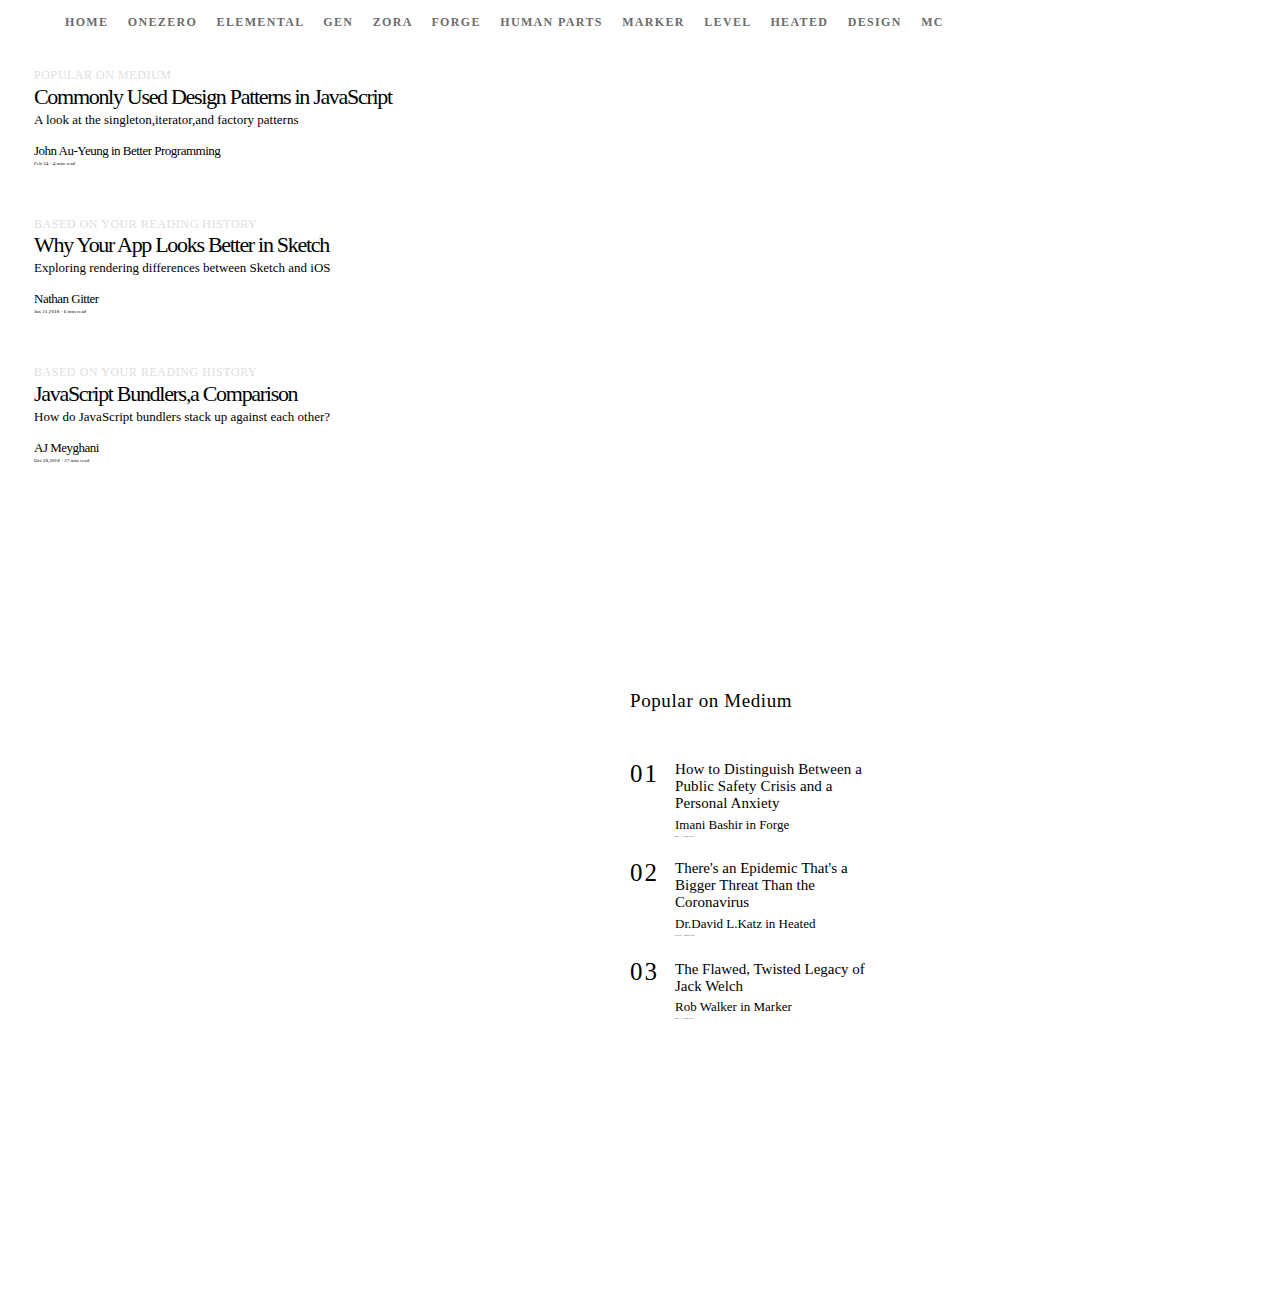
<file: sy2/index.html>
<!DOCTYPE html>
<html>
<head>
	<meta charset="utf-8">
	<meta name="viewport" content="width=device-width, initial-scale=1">
	<link rel="stylesheet" href="css/index.css">
</head>
<body>
	<div class="m-bk"></div>

	<div class="m-menu">
		<span class="m-menu-item">HOME</span>
		<span class="m-menu-item">ONEZERO</span>
		<span class="m-menu-item">ELEMENTAL</span>
		<span class="m-menu-item">GEN</span>
		<span class="m-menu-item">ZORA</span>
		<span class="m-menu-item">FORGE</span>
		<span class="m-menu-item">HUMAN PARTS</span>
		<span class="m-menu-item">MARKER</span>
		<span class="m-menu-item">LEVEL</span>
		<span class="m-menu-item">HEATED</span>
		<span class="m-menu-item">DESIGN</span>
		<span class="m-menu-item">MC</span>
	</div>

	<div class="c-content">
		<li class="c-content-source">POPULAR ON MEDIUM</li>
		<li class="c-content-title">Commonly Used Design Patterns in JavaScript</li>
		<li class="c-content-remark">A look at the singleton,iterator,and factory patterns</li>
		<li class="c-content-author">John Au-Yeung in Better Programming</li>
		<li class="c-content-time">Feb 24 · 4 min read</li>
		<li class="c-content-source">BASED ON YOUR READING HISTORY</li>
		<li class="c-content-title">Why Your App Looks Better in Sketch</li>
		<li class="c-content-remark">Exploring rendering differences between Sketch and iOS</li>
		<li class="c-content-author">Nathan Gitter</li>
		<li class="c-content-time">Jan 31,2018 · 6 min read</li>
		<li class="c-content-source">BASED ON YOUR READING HISTORY</li>
		<li class="c-content-title">JavaScript Bundlers,a Comparison</li>
		<li class="c-content-remark">How do JavaScript bundlers stack up against each other?</li>
		<li class="c-content-author">AJ Meyghani</li>
		<li class="c-content-time">Oct 28,2018 · 27 min read</li>
	</div>

<span class="c-other">
	<li class="c-other-menu">Popular on Medium</li>
	<li class="c-other-num">01</li>

	<li class="c-other-title">How to Distinguish Between a <br />Public Safety Crisis and a<br /> Personal Anxiety</li>
	<li class="c-other-author">Imani Bashir in Forge</li>
	<li class="c-other-time">Mar 3 · 4 min read</li>
	<li class="c-other-num-2">02</li>
	<li class="c-other-title-2">There's an Epidemic That's a<br /> Bigger Threat Than the<br /> Coronavirus</li>
	<li class="c-other-author">Dr.David L.Katz in Heated</li>
	<li class="c-other-time">Feb 29 · 8 min read</li>
	<li class="c-other-num-3">03</li>
	<li class="c-other-title-3">The Flawed, Twisted Legacy of <br />Jack Welch</li>
	<li class="c-other-author">Rob Walker in Marker</li>
	<li class="c-other-time">Mar 3 · 4 min read</li>
</div>

</body>
</html>
</file>
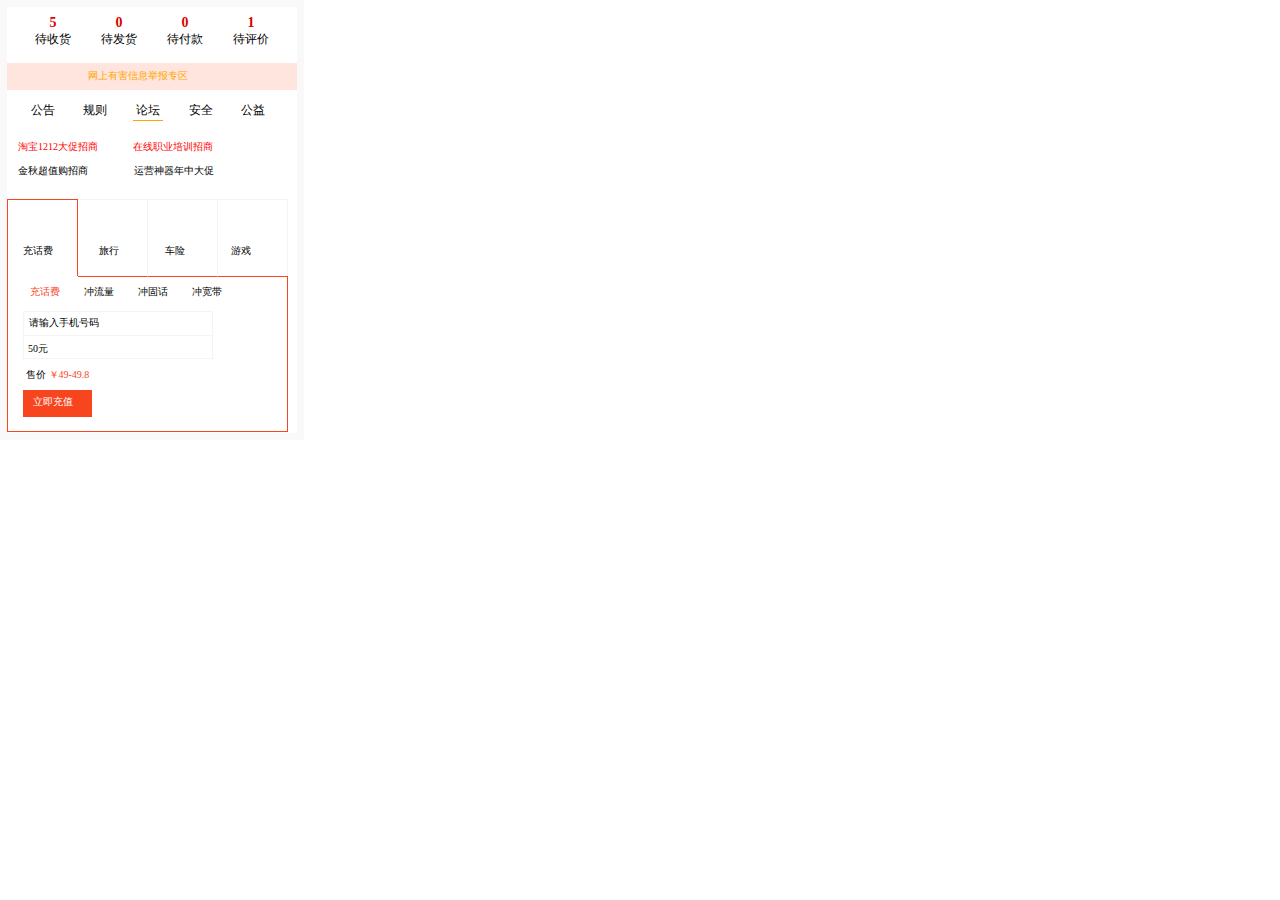
<file: sy4/index.html>
<html>
	<head>
		<link rel="stylesheet" href="css/index.css">
	</head>
	<body>
		<div class="m-bg"></div>

		<div class="m-taobao">
			<div class="m-hd">
				<li><label>5</label><span>待收货</span></li>
				<li><label>0</label><span>待发货</span></li>
				<li><label>0</label><span>待付款</span></li>
				<li><label>1</label><span>待评价</span></li>
			</div>
			<div class="m-part1">
				<span>网上有害信息举报专区</span>
			</div>
			<div class="m-part2">
				<span>公告</span>
				<span>规则</span>
				<span id="a">论坛</span>
				<span>安全</span>
				<span>公益</span>
			</div>
			<div class="m-part3">
				<li class="a1"><span>淘宝1212大促招商</span></li>
				<li class="a2"><span>在线职业培训招商</span></li>
				<li class="a3"><span>金秋超值购招商</span></li>
				<li class="a4"><span>运营神器年中大促</span></li>
			</div>

			<div class="m-part4">
				<li>充话费</li>
				<li>旅行</li>
				<li>车险</li>
				<li>游戏</li>
			</div>
			<div class="box1"></div>
			<div class="box2"></div>
			<div class="box3"></div>
			<div class="box4"></div>
			<div class="box5"></div>
			<div class="box6"></div>
			<div class="box7"></div>
			<div class="box8"></div>

			<div class="m-part5">
			<li class="x">充话费</li>
			<li>冲流量</li>
			<li>冲固话</li>
			<li>冲宽带</li>
			</div>
			<div class="x1">请输入手机号码</div>
			<div class="x2">50元</div>
			<div class="x3">售价 <font color="#F7461F">￥49-49.8</font></div>
			<div class="x4">立即充值</div>
		</div>
	</body>
</html>
</file>
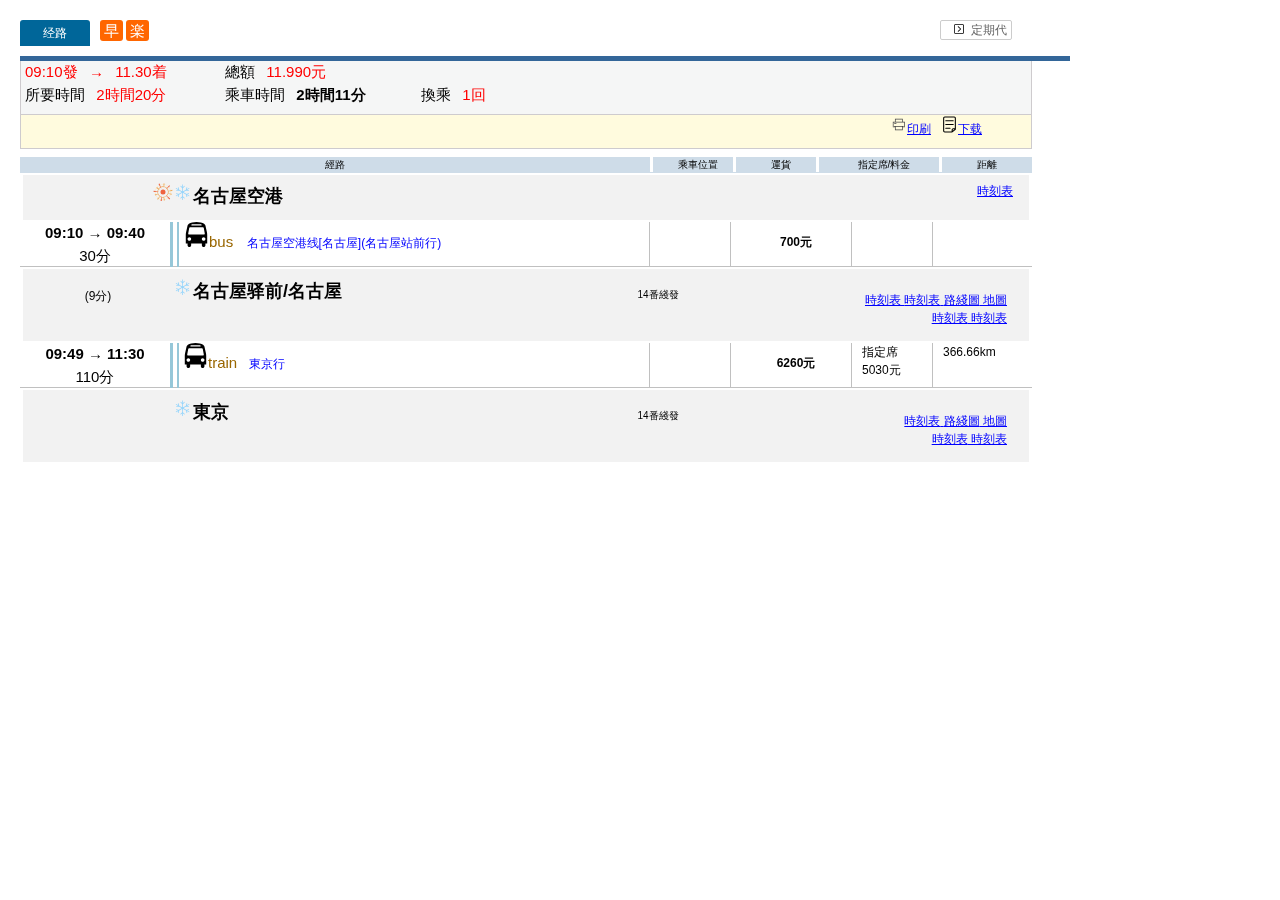
<file: sy7/index.html>
<!DOCTYPE html>
<html lang="en">
<head>
	<meta charset="UTF-8">
	<meta name="viewport" content="width=device-width, initial-scale=1.0">
	<link rel="stylesheet" href="css/one-debug.css">
	<link rel="stylesheet" href="css/style.css">
</head>
<body>
	<header>
		<div class="m-tl ui-grid-row">
			<div class="m-tab ui-grid-2">
				<span>经路</span>
			</div>
			<div class="m-tip ui-grid-21">
				<span>早</span>
				<span>楽</span>
			</div>
			<div class="m-fun ui-grid-2">
				<svg t="1649214172591" class="icon" viewBox="0 0 1024 1024" version="1.1" xmlns="http://www.w3.org/2000/svg" p-id="3661" width="10" height="10"><path d="M920.529455 101.329455v823.854545h-819.2v-823.854545h819.2z m0-79.127273h-819.2c-41.890909 0-79.127273 37.236364-79.127273 79.127273v823.854545c0 41.890909 37.236364 79.127273 79.127273 79.127273h823.854545c41.890909 0 79.127273-37.236364 79.127273-79.127273v-823.854545c-4.654545-41.890909-37.236364-79.127273-83.781818-79.127273z m-200.145455 488.727273c0-9.309091-4.654545-23.272727-13.963636-27.927273l-251.345455-242.036364c-13.963636-13.963636-41.890909-13.963636-55.854545 0-18.618182 18.618182-13.963636 41.890909 0 60.509091l228.072727 209.454546-228.072727 214.10909c-13.963636 13.963636-18.618182 41.890909 0 55.854546 13.963636 13.963636 41.890909 18.618182 55.854545 0l256-242.036364c4.654545-4.654545 9.309091-13.963636 9.309091-27.927272z" fill="" p-id="3662"></path></svg>
				<span>定期代</span>
			</div>
		</div>	
		<div class="bd ui-grid-row">
			<div class="m-tip-lt ui-grid-5">
                <span>09:10發</span>
                <span>&#8594</span>
                <span>11.30着<br></span>
                <span>所要時間</span>
                <span>2時間20分</span>
            </div>

            <div class="m-tip-mid ui-grid-5">
                <span>總額</span>
                <span>11.990元<br></span>
                <span>乘車時間</span>
                <span>2時間11分</span>
            </div>

            <div class="m-tip-rt ui-grid-15">
                <span><br>換乘</span>
                <span>1回</span>
            </div>
        </div>
		<div class="m-ft ui-grid-row">
            <div class="m-lt ui-grid-23">
                <span><svg t="1649768472245" class="icon" viewBox="0 0 1024 1024" version="1.1" xmlns="http://www.w3.org/2000/svg" p-id="5258" width="17" height="17"><path d="M341.333333 640v170.666667h384v-170.666667H341.333333z m-42.666666 42.666667H170.666667V341.333333h128V170.666667h469.333333v170.666666h128v341.333334h-128v170.666666H298.666667v-170.666666z m42.666666-298.666667H213.333333v256h42.666667v-42.666667h554.666667v42.666667h42.666666V384H341.333333z m0-42.666667h384V213.333333H341.333333v128z m-85.333333 85.333334h128v42.666666H256v-42.666666z" fill="#444444" p-id="5259"></path></svg>印刷</span>
            </div>
            <div class="m-rt ui-grid-2">
                <span><svg t="1649768632365" class="icon" viewBox="0 0 1024 1024" version="1.1" xmlns="http://www.w3.org/2000/svg" p-id="6821" width="17" height="17"><path d="M288 320h448a32 32 0 0 0 0-64H288a32 32 0 0 0 0 64zM288 544h448a32 32 0 0 0 0-64H288a32 32 0 0 0 0 64zM544 704H288a32 32 0 0 0 0 64h256a32 32 0 0 0 0-64z" p-id="6822"></path><path d="M896 132.928C896 77.28 851.552 32 796.928 32H227.04C172.448 32 128 77.28 128 132.928v758.144C128 946.72 172.448 992 227.04 992h435.008c1.568 0 2.912-0.672 4.416-0.896 8.96 1.6 18.464-0.256 25.984-6.528l192-160a31.424 31.424 0 0 0 10.816-27.2c0.16-1.184 0.736-2.208 0.736-3.424V132.928zM192 891.072V132.928C192 112.576 207.712 96 227.04 96h569.888C816.288 96 832 112.576 832 132.928V736h-96a96 96 0 0 0-96 96v96H227.04C207.712 928 192 911.424 192 891.072zM814.016 800L704 891.68V832a32 32 0 0 1 32-32h78.016z" p-id="6823"></path></svg>下载</span>
            </div>
        </div>
    </header>
    <section>
        <div class="m-f1 ui-grid-row">
            <div class="m-x1 ui-grid-16">
                <span >經路</span>
            </div>
            <div class="m-x1 ui-grid-2">
                <span >乘車位置</span>
            </div>
            <div class="m-x1 ui-grid-2">
                <span >運貨</span>
            </div>
            <div class="m-x1 ui-grid-3">
                <span >指定席/料金</span>
            </div>
            <div class="m-x2 ui-grid-2">
                <span >距離</span>
            </div>
        </div>
        <div class="m-f2 ui-grid-row">
            <div class="m-lt ui-grid-10">
                <span><svg t="1649768694802" class="icon" viewBox="0 0 1024 1024" version="1.1" xmlns="http://www.w3.org/2000/svg" p-id="8724" width="20" height="20"><path d="M512 928c229.76 0 416-186.24 416-416S741.76 96 512 96 96 282.24 96 512s186.24 416 416 416z m0-32C299.936 896 128 724.064 128 512S299.936 128 512 128s384 171.936 384 384-171.936 384-384 384z" fill="#F9EAC7" p-id="8725"></path><path d="M541.248 798.528a286.656 286.656 0 0 1-188.64-46.624l-96.096 154.464-49.024-41.152 134.656-120.64a289.28 289.28 0 0 1-87.52-103.168l-151.36 49.568-11.104-63.04 153.984-5.024A287.136 287.136 0 0 1 224 512c0-53.44 14.56-103.488 39.936-146.4L166.464 302.72l42.016-48.32 73.248 84.64a287.552 287.552 0 0 1 266.016-112.8l-15.808-147.264 63.968 2.24-26.56 148.512a288.32 288.32 0 0 1 226.336 232.32l187.2-68.608 13.312 62.592-199.296 13.472a290.336 290.336 0 0 1-7.68 120.768l174.624 5.696-11.104 63.04-167.744-54.944a288.416 288.416 0 0 1-222.112 191.488l53.504 138.4-62.368 14.4-12.8-149.76z m-171.744-73.824a254.816 254.816 0 0 0 169.024 41.92l-3.744-43.744 16.32 42.144a256.32 256.32 0 0 0 203.456-170.944l-16.864-5.504 18.464 0.576a256.096 256.096 0 0 0-192.448-327.936l-7.616 42.72-4.832-44.928a255.68 255.68 0 0 0-248.032 104.832l53.312 61.6L290.88 383.04A254.816 254.816 0 0 0 256 512c0 39.296 8.864 76.512 24.64 109.76l37.664-1.216-32.864 10.784a257.216 257.216 0 0 0 81.12 91.392l9.472-8.48-6.528 10.464z" fill="#EEAA5A" p-id="8726"></path><path d="M512 640a128 128 0 1 1 0-256 128 128 0 0 1 0 256zM32 448l288 32-288 32v-64z m355.584 524.672l56.96-284.128 6.784 289.696-63.744-5.568z m445.76-81.6l-184.96-223.04 229.44 176.96-44.48 46.08zM338.656 79.392l87.936 276.128-146.4-250.08 58.464-26.048zM876.48 208.8l-226.304 180.992 181.056-226.24 45.248 45.248z" fill="#EF633F" p-id="8727"></path></svg><svg t="1649768718587" class="icon" viewBox="0 0 1024 1024" version="1.1" xmlns="http://www.w3.org/2000/svg" p-id="10117" width="20" height="20"><path d="M506.67 520h-33.26c-0.99 0-1.79-0.8-1.79-1.79V125.79c0-0.99 0.8-1.79 1.79-1.79h33.26c0.99 0 1.79 0.8 1.79 1.79v392.42c0 0.99-0.8 1.79-1.79 1.79z" fill="#8DD2FC" p-id="10118"></path><path d="M503.24 293.27l-23.52 23.52c-0.7 0.7-1.83 0.7-2.53 0L375.53 215.12c-0.7-0.7-0.7-1.83 0-2.53l23.52-23.52c0.7-0.7 1.83-0.7 2.53 0l101.66 101.66c0.7 0.71 0.7 1.84 0 2.54z" fill="#8DD2FC" p-id="10119"></path><path d="M476.84 293.27l23.52 23.52c0.7 0.7 1.83 0.7 2.53 0l101.66-101.66c0.7-0.7 0.7-1.83 0-2.53l-23.52-23.52c-0.7-0.7-1.83-0.7-2.53 0L476.84 290.74c-0.7 0.7-0.7 1.83 0 2.53zM498.35 505.6l-16.63 28.8c-0.49 0.86-1.59 1.15-2.45 0.66L139.43 338.85a1.796 1.796 0 0 1-0.66-2.45l16.63-28.8c0.49-0.86 1.59-1.15 2.45-0.66L497.7 503.15c0.85 0.5 1.15 1.59 0.65 2.45z" fill="#8DD2FC" p-id="10120"></path><path d="M300.28 395.2l8.61 32.12c0.26 0.96-0.31 1.94-1.27 2.19l-138.87 37.21c-0.96 0.26-1.94-0.31-2.19-1.27l-8.61-32.12c-0.26-0.96 0.31-1.94 1.27-2.19l138.87-37.21c0.96-0.25 1.94 0.32 2.19 1.27z" fill="#8DD2FC" p-id="10121"></path><path d="M287.08 418.07l32.12-8.61c0.96-0.26 1.52-1.24 1.27-2.19L283.26 268.4a1.795 1.795 0 0 0-2.19-1.27l-32.12 8.61c-0.96 0.26-1.52 1.24-1.27 2.19l37.21 138.87a1.79 1.79 0 0 0 2.19 1.27z" fill="#8DD2FC" p-id="10122"></path><path d="M481.72 505.6l16.63 28.8c0.49 0.86 0.2 1.95-0.66 2.45L157.85 733.06c-0.86 0.49-1.95 0.2-2.45-0.66l-16.63-28.8c-0.49-0.86-0.2-1.95 0.66-2.45l339.84-196.21c0.87-0.49 1.96-0.2 2.45 0.66z" fill="#8DD2FC" p-id="10123"></path><path d="M287.08 621.93l32.12 8.61c0.96 0.26 1.52 1.24 1.27 2.19L283.26 771.6c-0.26 0.96-1.24 1.52-2.19 1.27l-32.12-8.61a1.795 1.795 0 0 1-1.27-2.19l37.21-138.87a1.79 1.79 0 0 1 2.19-1.27z" fill="#8DD2FC" p-id="10124"></path><path d="M300.28 644.8l8.61-32.12c0.26-0.96-0.31-1.94-1.27-2.19l-138.87-37.21c-0.96-0.26-1.94 0.31-2.19 1.27l-8.61 32.12c-0.26 0.96 0.31 1.94 1.27 2.19l138.87 37.21c0.96 0.25 1.94-0.32 2.19-1.27z" fill="#8DD2FC" p-id="10125"></path><path d="M473.41 520h33.26c0.99 0 1.79 0.8 1.79 1.79v392.42c0 0.99-0.8 1.79-1.79 1.79h-33.26c-0.99 0-1.79-0.8-1.79-1.79V521.79c0-0.99 0.8-1.79 1.79-1.79z" fill="#8DD2FC" p-id="10126"></path><path d="M476.84 746.73l23.52-23.52c0.7-0.7 1.83-0.7 2.53 0l101.66 101.66c0.7 0.7 0.7 1.83 0 2.53l-23.52 23.52c-0.7 0.7-1.83 0.7-2.53 0L476.84 749.26c-0.7-0.7-0.7-1.83 0-2.53z" fill="#8DD2FC" p-id="10127"></path><path d="M503.24 746.73l-23.52-23.52c-0.7-0.7-1.83-0.7-2.53 0L375.53 824.88c-0.7 0.7-0.7 1.83 0 2.53l23.52 23.52c0.7 0.7 1.83 0.7 2.53 0l101.66-101.66c0.7-0.71 0.7-1.84 0-2.54z" fill="#8DD2FC" p-id="10128"></path><path d="M481.72 534.4l16.63-28.8c0.49-0.86 1.59-1.15 2.45-0.66l339.84 196.21c0.86 0.49 1.15 1.59 0.66 2.45l-16.63 28.8c-0.49 0.86-1.59 1.15-2.45 0.66L482.38 536.85c-0.86-0.5-1.15-1.59-0.66-2.45z" fill="#8DD2FC" p-id="10129"></path><path d="M679.79 644.8l-8.61-32.12c-0.26-0.96 0.31-1.94 1.27-2.19l138.87-37.21c0.96-0.26 1.94 0.31 2.19 1.27l8.61 32.12c0.26 0.96-0.31 1.94-1.27 2.19l-138.87 37.21c-0.95 0.25-1.93-0.32-2.19-1.27z" fill="#8DD2FC" p-id="10130"></path><path d="M693 621.93l-32.12 8.61c-0.96 0.26-1.52 1.24-1.27 2.19l37.21 138.87c0.26 0.96 1.24 1.52 2.19 1.27l32.12-8.61c0.96-0.26 1.52-1.24 1.27-2.19L695.19 623.2a1.795 1.795 0 0 0-2.19-1.27z" fill="#8DD2FC" p-id="10131"></path><path d="M498.35 534.4l-16.63-28.8c-0.49-0.86-0.2-1.95 0.66-2.45l339.84-196.21c0.86-0.49 1.95-0.2 2.45 0.66l16.63 28.8c0.49 0.86 0.2 1.95-0.66 2.45L500.8 535.06c-0.86 0.49-1.95 0.2-2.45-0.66z" fill="#8DD2FC" p-id="10132"></path><path d="M693 418.07l-32.12-8.61a1.795 1.795 0 0 1-1.27-2.19l37.21-138.87c0.26-0.96 1.24-1.52 2.19-1.27l32.12 8.61c0.96 0.26 1.52 1.24 1.27 2.19L695.19 416.8c-0.26 0.96-1.24 1.52-2.19 1.27z" fill="#8DD2FC" p-id="10133"></path><path d="M679.79 395.2l-8.61 32.12c-0.26 0.96 0.31 1.94 1.27 2.19l138.87 37.21c0.96 0.26 1.94-0.31 2.19-1.27l8.61-32.12c0.26-0.96-0.31-1.94-1.27-2.19l-138.87-37.21c-0.95-0.25-1.93 0.32-2.19 1.27z" fill="#8DD2FC" p-id="10134"></path></svg>名古屋空港</span>
            </div>
            <div class="m-rt ui-grid-15">
                <span >時刻表</span>
            </div>
        </div>
        <div class="m-f3 ui-grid-row">
             <div class="m-x1 ui-grid-4">
                <span >09:10 &#8594 09:40</span>
                <span><br>30分</span>
            </div>
            <div class="m-x2 ui-grid-12">
                <span><svg t="1649246849042" class="icon" viewBox="0 0 1024 1024" version="1.1" xmlns="http://www.w3.org/2000/svg" p-id="7962" width="25" height="25"><path d="M292.571429 694.857143q0-30.285714-21.428572-51.714286T219.428571 621.714286t-51.714285 21.428571T146.285714 694.857143t21.428572 51.714286T219.428571 768t51.714286-21.428571T292.571429 694.857143z m585.142857 0q0-30.285714-21.428572-51.714286T804.571429 621.714286t-51.714286 21.428571-21.428572 51.714286 21.428572 51.714286 51.714286 21.428571 51.714285-21.428571 21.428572-51.714286z m-26.285715-226.285714l-41.142857-219.428572q-2.857143-13.142857-12.857143-21.428571T774.285714 219.428571H249.714286q-13.142857 0-23.142857 8.285715T213.714286 249.142857l-41.142857 219.428572q-2.857143 17.142857 8 30.285714t28 13.142857h606.857142q17.142857 0 28-13.142857t8-30.285714z m-129.142857-349.714286q0-11.428571-8-19.428572t-19.428571-8H329.142857q-11.428571 0-19.428571 8t-8 19.428572 8 19.428571 19.428571 8h365.714286q11.428571 0 19.428571-8t8-19.428571z m228.571429 414.285714v344.571429h-73.142857v73.142857q0 30.285714-21.428572 51.714286T804.571429 1024t-51.714286-21.428571-21.428572-51.714286v-73.142857H292.571429v73.142857q0 30.285714-21.428572 51.714286T219.428571 1024t-51.714285-21.428571T146.285714 950.857143v-73.142857H73.142857V533.142857q0-64 14.285714-127.428571l58.857143-259.428572q5.142857-44.571429 55.714286-78.285714t131.428571-50.857143T512 0t178.571429 17.142857 131.428571 50.857143 55.714286 78.285714l60 259.428572q13.142857 58.285714 13.142857 127.428571z" file="#996600" p-id="7963" > </path></svg>bus</span>
                <span>名古屋空港线[名古屋](名古屋站前行)</span>
            </div>
            <div class="m-x3 ui-grid-2">
                <span></span>
            </div>
            <div class="m-x4 ui-grid-3">
                <span >700元</span>
            </div>
            <div class="m-x5 ui-grid-2">
                <span></span>
            </div>
            <div class="m-x6 ui-grid-2">
                <span></span>
            </div>
        </div>
        <div class="m-f4 ui-grid-row">
            <div class="m-lt ui-grid-4">
                <span>(9分)</span>
            </div>
            <div class="m-mid1 ui-grid-10">
                <span><svg t="1649768718587" class="icon" viewBox="0 0 1024 1024" version="1.1" xmlns="http://www.w3.org/2000/svg" p-id="10117" width="20" height="20"><path d="M506.67 520h-33.26c-0.99 0-1.79-0.8-1.79-1.79V125.79c0-0.99 0.8-1.79 1.79-1.79h33.26c0.99 0 1.79 0.8 1.79 1.79v392.42c0 0.99-0.8 1.79-1.79 1.79z" fill="#8DD2FC" p-id="10118"></path><path d="M503.24 293.27l-23.52 23.52c-0.7 0.7-1.83 0.7-2.53 0L375.53 215.12c-0.7-0.7-0.7-1.83 0-2.53l23.52-23.52c0.7-0.7 1.83-0.7 2.53 0l101.66 101.66c0.7 0.71 0.7 1.84 0 2.54z" fill="#8DD2FC" p-id="10119"></path><path d="M476.84 293.27l23.52 23.52c0.7 0.7 1.83 0.7 2.53 0l101.66-101.66c0.7-0.7 0.7-1.83 0-2.53l-23.52-23.52c-0.7-0.7-1.83-0.7-2.53 0L476.84 290.74c-0.7 0.7-0.7 1.83 0 2.53zM498.35 505.6l-16.63 28.8c-0.49 0.86-1.59 1.15-2.45 0.66L139.43 338.85a1.796 1.796 0 0 1-0.66-2.45l16.63-28.8c0.49-0.86 1.59-1.15 2.45-0.66L497.7 503.15c0.85 0.5 1.15 1.59 0.65 2.45z" fill="#8DD2FC" p-id="10120"></path><path d="M300.28 395.2l8.61 32.12c0.26 0.96-0.31 1.94-1.27 2.19l-138.87 37.21c-0.96 0.26-1.94-0.31-2.19-1.27l-8.61-32.12c-0.26-0.96 0.31-1.94 1.27-2.19l138.87-37.21c0.96-0.25 1.94 0.32 2.19 1.27z" fill="#8DD2FC" p-id="10121"></path><path d="M287.08 418.07l32.12-8.61c0.96-0.26 1.52-1.24 1.27-2.19L283.26 268.4a1.795 1.795 0 0 0-2.19-1.27l-32.12 8.61c-0.96 0.26-1.52 1.24-1.27 2.19l37.21 138.87a1.79 1.79 0 0 0 2.19 1.27z" fill="#8DD2FC" p-id="10122"></path><path d="M481.72 505.6l16.63 28.8c0.49 0.86 0.2 1.95-0.66 2.45L157.85 733.06c-0.86 0.49-1.95 0.2-2.45-0.66l-16.63-28.8c-0.49-0.86-0.2-1.95 0.66-2.45l339.84-196.21c0.87-0.49 1.96-0.2 2.45 0.66z" fill="#8DD2FC" p-id="10123"></path><path d="M287.08 621.93l32.12 8.61c0.96 0.26 1.52 1.24 1.27 2.19L283.26 771.6c-0.26 0.96-1.24 1.52-2.19 1.27l-32.12-8.61a1.795 1.795 0 0 1-1.27-2.19l37.21-138.87a1.79 1.79 0 0 1 2.19-1.27z" fill="#8DD2FC" p-id="10124"></path><path d="M300.28 644.8l8.61-32.12c0.26-0.96-0.31-1.94-1.27-2.19l-138.87-37.21c-0.96-0.26-1.94 0.31-2.19 1.27l-8.61 32.12c-0.26 0.96 0.31 1.94 1.27 2.19l138.87 37.21c0.96 0.25 1.94-0.32 2.19-1.27z" fill="#8DD2FC" p-id="10125"></path><path d="M473.41 520h33.26c0.99 0 1.79 0.8 1.79 1.79v392.42c0 0.99-0.8 1.79-1.79 1.79h-33.26c-0.99 0-1.79-0.8-1.79-1.79V521.79c0-0.99 0.8-1.79 1.79-1.79z" fill="#8DD2FC" p-id="10126"></path><path d="M476.84 746.73l23.52-23.52c0.7-0.7 1.83-0.7 2.53 0l101.66 101.66c0.7 0.7 0.7 1.83 0 2.53l-23.52 23.52c-0.7 0.7-1.83 0.7-2.53 0L476.84 749.26c-0.7-0.7-0.7-1.83 0-2.53z" fill="#8DD2FC" p-id="10127"></path><path d="M503.24 746.73l-23.52-23.52c-0.7-0.7-1.83-0.7-2.53 0L375.53 824.88c-0.7 0.7-0.7 1.83 0 2.53l23.52 23.52c0.7 0.7 1.83 0.7 2.53 0l101.66-101.66c0.7-0.71 0.7-1.84 0-2.54z" fill="#8DD2FC" p-id="10128"></path><path d="M481.72 534.4l16.63-28.8c0.49-0.86 1.59-1.15 2.45-0.66l339.84 196.21c0.86 0.49 1.15 1.59 0.66 2.45l-16.63 28.8c-0.49 0.86-1.59 1.15-2.45 0.66L482.38 536.85c-0.86-0.5-1.15-1.59-0.66-2.45z" fill="#8DD2FC" p-id="10129"></path><path d="M679.79 644.8l-8.61-32.12c-0.26-0.96 0.31-1.94 1.27-2.19l138.87-37.21c0.96-0.26 1.94 0.31 2.19 1.27l8.61 32.12c0.26 0.96-0.31 1.94-1.27 2.19l-138.87 37.21c-0.95 0.25-1.93-0.32-2.19-1.27z" fill="#8DD2FC" p-id="10130"></path><path d="M693 621.93l-32.12 8.61c-0.96 0.26-1.52 1.24-1.27 2.19l37.21 138.87c0.26 0.96 1.24 1.52 2.19 1.27l32.12-8.61c0.96-0.26 1.52-1.24 1.27-2.19L695.19 623.2a1.795 1.795 0 0 0-2.19-1.27z" fill="#8DD2FC" p-id="10131"></path><path d="M498.35 534.4l-16.63-28.8c-0.49-0.86-0.2-1.95 0.66-2.45l339.84-196.21c0.86-0.49 1.95-0.2 2.45 0.66l16.63 28.8c0.49 0.86 0.2 1.95-0.66 2.45L500.8 535.06c-0.86 0.49-1.95 0.2-2.45-0.66z" fill="#8DD2FC" p-id="10132"></path><path d="M693 418.07l-32.12-8.61a1.795 1.795 0 0 1-1.27-2.19l37.21-138.87c0.26-0.96 1.24-1.52 2.19-1.27l32.12 8.61c0.96 0.26 1.52 1.24 1.27 2.19L695.19 416.8c-0.26 0.96-1.24 1.52-2.19 1.27z" fill="#8DD2FC" p-id="10133"></path><path d="M679.79 395.2l-8.61 32.12c-0.26 0.96 0.31 1.94 1.27 2.19l138.87 37.21c0.96 0.26 1.94-0.31 2.19-1.27l8.61-32.12c0.26-0.96-0.31-1.94-1.27-2.19l-138.87-37.21c-0.95-0.25-1.93 0.32-2.19 1.27z" fill="#8DD2FC" p-id="10134"></path></svg>名古屋驿前/名古屋</span>
            </div>
            <div class="m-mid2 ui-grid-5">
                <span>14番綫發</span>
            </div>
            <div class="m-rt ui-grid-6">
                <span>時刻表</span>
                <span>時刻表</span>
                <span>路綫圖</span>
                <span>地圖</span>
                <span><br>時刻表</span>
                <span>時刻表</span>
            </div>
        </div>
        <div class="m-f6 ui-grid-row">
            <div class="m-x1 ui-grid-4">
                <span >09:49 &#8594 11:30</span>
                <span><br>110分</span>
            </div>
            <div class="m-x2 ui-grid-12">
                <span><svg t="1649246849042" class="icon" viewBox="0 0 1024 1024" version="1.1" xmlns="http://www.w3.org/2000/svg" p-id="7962" width="25" height="25"><path d="M292.571429 694.857143q0-30.285714-21.428572-51.714286T219.428571 621.714286t-51.714285 21.428571T146.285714 694.857143t21.428572 51.714286T219.428571 768t51.714286-21.428571T292.571429 694.857143z m585.142857 0q0-30.285714-21.428572-51.714286T804.571429 621.714286t-51.714286 21.428571-21.428572 51.714286 21.428572 51.714286 51.714286 21.428571 51.714285-21.428571 21.428572-51.714286z m-26.285715-226.285714l-41.142857-219.428572q-2.857143-13.142857-12.857143-21.428571T774.285714 219.428571H249.714286q-13.142857 0-23.142857 8.285715T213.714286 249.142857l-41.142857 219.428572q-2.857143 17.142857 8 30.285714t28 13.142857h606.857142q17.142857 0 28-13.142857t8-30.285714z m-129.142857-349.714286q0-11.428571-8-19.428572t-19.428571-8H329.142857q-11.428571 0-19.428571 8t-8 19.428572 8 19.428571 19.428571 8h365.714286q11.428571 0 19.428571-8t8-19.428571z m228.571429 414.285714v344.571429h-73.142857v73.142857q0 30.285714-21.428572 51.714286T804.571429 1024t-51.714286-21.428571-21.428572-51.714286v-73.142857H292.571429v73.142857q0 30.285714-21.428572 51.714286T219.428571 1024t-51.714285-21.428571T146.285714 950.857143v-73.142857H73.142857V533.142857q0-64 14.285714-127.428571l58.857143-259.428572q5.142857-44.571429 55.714286-78.285714t131.428571-50.857143T512 0t178.571429 17.142857 131.428571 50.857143 55.714286 78.285714l60 259.428572q13.142857 58.285714 13.142857 127.428571z" file="#996600" p-id="7963" > </path></svg>train</span>
                <span>東京行</span>
            </div>
            <div class="m-x3 ui-grid-2">
                <span></span>
            </div>
            <div class="m-x4 ui-grid-3">
                <span >6260元</span>
            </div>
            <div class="m-x5 ui-grid-2">
                <span>指定席<br></span>
                <span>5030元</span>
            </div>
            <div class="m-x6 ui-grid-2">
                <span>366.66km</span>
            </div>
        </div>
        <div class="m-f7 ui-grid-row">
            <div class="m-lt ui-grid-4">
                <span></span>
            </div>
            <div class="m-mid1 ui-grid-10">
                <span><svg t="1649768718587" class="icon" viewBox="0 0 1024 1024" version="1.1" xmlns="http://www.w3.org/2000/svg" p-id="10117" width="20" height="20"><path d="M506.67 520h-33.26c-0.99 0-1.79-0.8-1.79-1.79V125.79c0-0.99 0.8-1.79 1.79-1.79h33.26c0.99 0 1.79 0.8 1.79 1.79v392.42c0 0.99-0.8 1.79-1.79 1.79z" fill="#8DD2FC" p-id="10118"></path><path d="M503.24 293.27l-23.52 23.52c-0.7 0.7-1.83 0.7-2.53 0L375.53 215.12c-0.7-0.7-0.7-1.83 0-2.53l23.52-23.52c0.7-0.7 1.83-0.7 2.53 0l101.66 101.66c0.7 0.71 0.7 1.84 0 2.54z" fill="#8DD2FC" p-id="10119"></path><path d="M476.84 293.27l23.52 23.52c0.7 0.7 1.83 0.7 2.53 0l101.66-101.66c0.7-0.7 0.7-1.83 0-2.53l-23.52-23.52c-0.7-0.7-1.83-0.7-2.53 0L476.84 290.74c-0.7 0.7-0.7 1.83 0 2.53zM498.35 505.6l-16.63 28.8c-0.49 0.86-1.59 1.15-2.45 0.66L139.43 338.85a1.796 1.796 0 0 1-0.66-2.45l16.63-28.8c0.49-0.86 1.59-1.15 2.45-0.66L497.7 503.15c0.85 0.5 1.15 1.59 0.65 2.45z" fill="#8DD2FC" p-id="10120"></path><path d="M300.28 395.2l8.61 32.12c0.26 0.96-0.31 1.94-1.27 2.19l-138.87 37.21c-0.96 0.26-1.94-0.31-2.19-1.27l-8.61-32.12c-0.26-0.96 0.31-1.94 1.27-2.19l138.87-37.21c0.96-0.25 1.94 0.32 2.19 1.27z" fill="#8DD2FC" p-id="10121"></path><path d="M287.08 418.07l32.12-8.61c0.96-0.26 1.52-1.24 1.27-2.19L283.26 268.4a1.795 1.795 0 0 0-2.19-1.27l-32.12 8.61c-0.96 0.26-1.52 1.24-1.27 2.19l37.21 138.87a1.79 1.79 0 0 0 2.19 1.27z" fill="#8DD2FC" p-id="10122"></path><path d="M481.72 505.6l16.63 28.8c0.49 0.86 0.2 1.95-0.66 2.45L157.85 733.06c-0.86 0.49-1.95 0.2-2.45-0.66l-16.63-28.8c-0.49-0.86-0.2-1.95 0.66-2.45l339.84-196.21c0.87-0.49 1.96-0.2 2.45 0.66z" fill="#8DD2FC" p-id="10123"></path><path d="M287.08 621.93l32.12 8.61c0.96 0.26 1.52 1.24 1.27 2.19L283.26 771.6c-0.26 0.96-1.24 1.52-2.19 1.27l-32.12-8.61a1.795 1.795 0 0 1-1.27-2.19l37.21-138.87a1.79 1.79 0 0 1 2.19-1.27z" fill="#8DD2FC" p-id="10124"></path><path d="M300.28 644.8l8.61-32.12c0.26-0.96-0.31-1.94-1.27-2.19l-138.87-37.21c-0.96-0.26-1.94 0.31-2.19 1.27l-8.61 32.12c-0.26 0.96 0.31 1.94 1.27 2.19l138.87 37.21c0.96 0.25 1.94-0.32 2.19-1.27z" fill="#8DD2FC" p-id="10125"></path><path d="M473.41 520h33.26c0.99 0 1.79 0.8 1.79 1.79v392.42c0 0.99-0.8 1.79-1.79 1.79h-33.26c-0.99 0-1.79-0.8-1.79-1.79V521.79c0-0.99 0.8-1.79 1.79-1.79z" fill="#8DD2FC" p-id="10126"></path><path d="M476.84 746.73l23.52-23.52c0.7-0.7 1.83-0.7 2.53 0l101.66 101.66c0.7 0.7 0.7 1.83 0 2.53l-23.52 23.52c-0.7 0.7-1.83 0.7-2.53 0L476.84 749.26c-0.7-0.7-0.7-1.83 0-2.53z" fill="#8DD2FC" p-id="10127"></path><path d="M503.24 746.73l-23.52-23.52c-0.7-0.7-1.83-0.7-2.53 0L375.53 824.88c-0.7 0.7-0.7 1.83 0 2.53l23.52 23.52c0.7 0.7 1.83 0.7 2.53 0l101.66-101.66c0.7-0.71 0.7-1.84 0-2.54z" fill="#8DD2FC" p-id="10128"></path><path d="M481.72 534.4l16.63-28.8c0.49-0.86 1.59-1.15 2.45-0.66l339.84 196.21c0.86 0.49 1.15 1.59 0.66 2.45l-16.63 28.8c-0.49 0.86-1.59 1.15-2.45 0.66L482.38 536.85c-0.86-0.5-1.15-1.59-0.66-2.45z" fill="#8DD2FC" p-id="10129"></path><path d="M679.79 644.8l-8.61-32.12c-0.26-0.96 0.31-1.94 1.27-2.19l138.87-37.21c0.96-0.26 1.94 0.31 2.19 1.27l8.61 32.12c0.26 0.96-0.31 1.94-1.27 2.19l-138.87 37.21c-0.95 0.25-1.93-0.32-2.19-1.27z" fill="#8DD2FC" p-id="10130"></path><path d="M693 621.93l-32.12 8.61c-0.96 0.26-1.52 1.24-1.27 2.19l37.21 138.87c0.26 0.96 1.24 1.52 2.19 1.27l32.12-8.61c0.96-0.26 1.52-1.24 1.27-2.19L695.19 623.2a1.795 1.795 0 0 0-2.19-1.27z" fill="#8DD2FC" p-id="10131"></path><path d="M498.35 534.4l-16.63-28.8c-0.49-0.86-0.2-1.95 0.66-2.45l339.84-196.21c0.86-0.49 1.95-0.2 2.45 0.66l16.63 28.8c0.49 0.86 0.2 1.95-0.66 2.45L500.8 535.06c-0.86 0.49-1.95 0.2-2.45-0.66z" fill="#8DD2FC" p-id="10132"></path><path d="M693 418.07l-32.12-8.61a1.795 1.795 0 0 1-1.27-2.19l37.21-138.87c0.26-0.96 1.24-1.52 2.19-1.27l32.12 8.61c0.96 0.26 1.52 1.24 1.27 2.19L695.19 416.8c-0.26 0.96-1.24 1.52-2.19 1.27z" fill="#8DD2FC" p-id="10133"></path><path d="M679.79 395.2l-8.61 32.12c-0.26 0.96 0.31 1.94 1.27 2.19l138.87 37.21c0.96 0.26 1.94-0.31 2.19-1.27l8.61-32.12c0.26-0.96-0.31-1.94-1.27-2.19l-138.87-37.21c-0.95-0.25-1.93 0.32-2.19 1.27z" fill="#8DD2FC" p-id="10134"></path></svg>東京</span>
            </div>
            <div class="m-mid2 ui-grid-5">
                <span>14番綫發</span>
            </div>
            <div class="m-rt ui-grid-6">
                <span>時刻表</span>
                <span>路綫圖</span>
                <span>地圖</span>
                <span><br>時刻表</span>
                <span>時刻表</span>
            </div>
        </div>
			
		</div>
	</header>

	<section>
		

	</section>
</body>
</html>
</file>
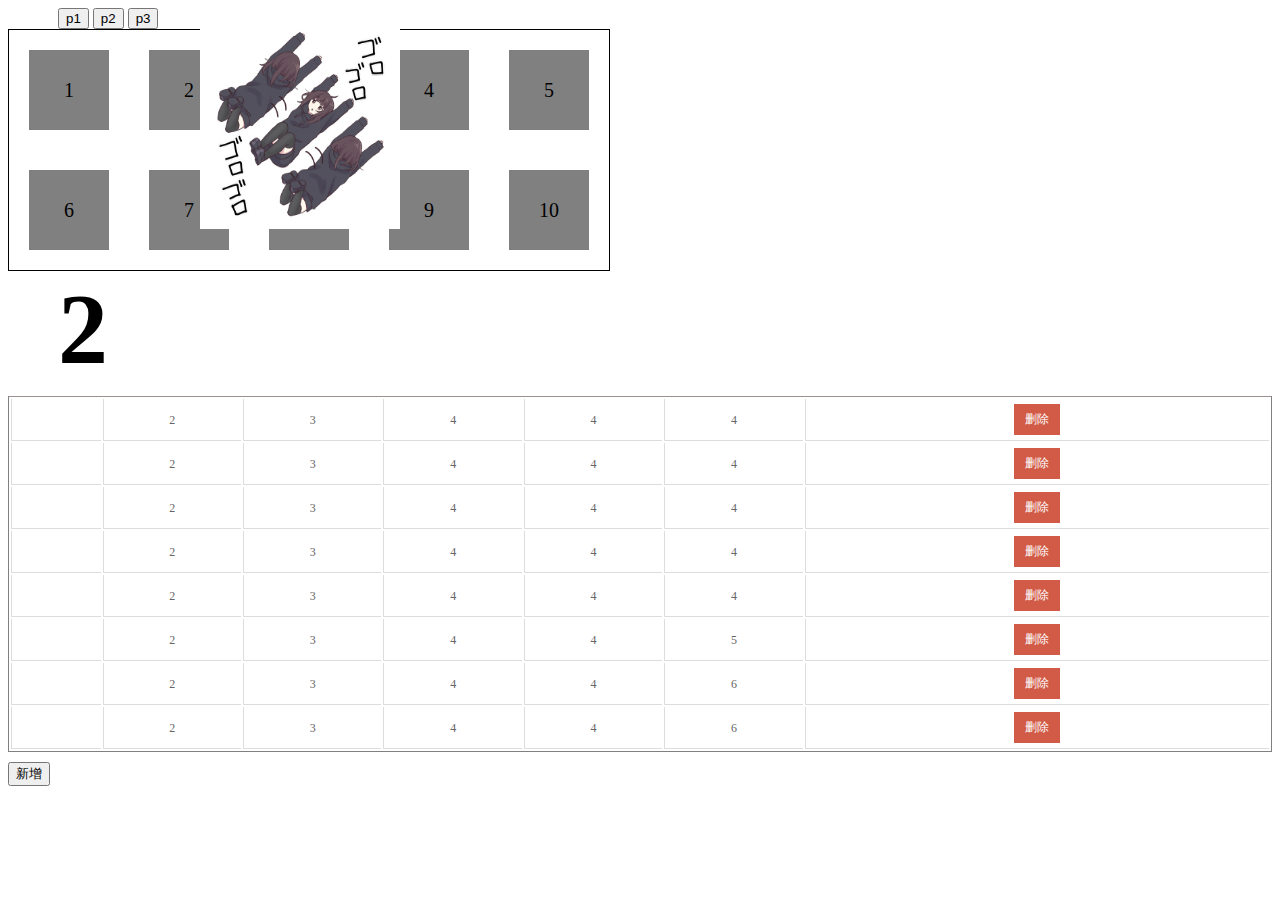
<file: sy8/index.html>
<!DOCTYPE html>
<html lang="en">
<head>
	<script type="text/javascript" src="js/jquery.js"></script>
	<script type="text/javascript" src="js/style.js"></script>
	<meta charset="UTF-8">
	<meta name="viewport" content="width=device-width, initial-scale=1.0">
	<link rel="stylesheet" href="css/style.css">
	<title>Document</title>
</head>
<body>

		<button class="f1">p1</button>
		<button class="f2">p2</button>
		<button class="f3">p3</button>

	<div class="m-bd">
		<div class="m-bigimg">
			<div class="m-l1">
				<li id="b1">1</li>
				<li id="b2">2</li>
				<li id="b3">3</li>
				<li id="b4">4</li>
				<li id="b5">5</li>
				<img id="p1" src="img/1.jpg" alt="">
				<img id="p2" src="img/2.jpg" alt="">
				<img id="p3" src="img/3.jpg" alt="">
				<img id="p4" src="img/4.jpg" alt="">
				<img id="p5" src="img/5.jpg" alt="">
			</div>
			<div class="m-l2">
				<li id="b6">6</li>
				<li id="b7">7</li>
				<li id="b8">8</li>
				<li id="b9">9</li>
				<li id="b10">10</li>
				<img id="p6" src="img/6.jpg" alt="">
				<img id="p7" src="img/7.jpg" alt="">
				<img id="p8" src="img/8.jpg" alt="">
				<img id="p9" src="img/9.jpg" alt="">
				<img id="p10" src="img/10.jpg" alt="">
			</div>
		</div>
	</div>
	<div class="m-bum">
       	<span>2</span>
    </div>
    <table class="m-tb" id="tableList" style="width: 100%;" cellpadding="0">
        <tr class="relative" >
            <td class="t-id"></td>
            <td>2</td>
            <td>3</td>
            <td>4</td>
            <td>4</td>
            <td>4</td>
            <td>
                <button class="t-del" name="deleteEvent">删除</button>
            </td>
        </tr>
        <tr class="relative" >
            <td class="t-id"></td>
            <td>2</td>
            <td>3</td>
            <td>4</td>
            <td>4</td>
            <td>4</td>
            <td>
                <button class="t-del" name="deleteEvent">删除</button>
            </td>
        </tr>
        <tr class="relative" >
            <td class="t-id"></td>
            <td>2</td>
            <td>3</td>
            <td>4</td>
            <td>4</td>
            <td>4</td>
            <td>
                <button class="t-del" name="deleteEvent">删除</button>
            </td>
        </tr>
        <tr class="relative" >
            <td class="t-id"></td>
            <td>2</td>
            <td>3</td>
            <td>4</td>
            <td>4</td>
            <td>4</td>
            <td>
                <button class="t-del" name="deleteEvent">删除</button>
            </td>
        </tr>
        <tr class="relative" >
            <td class="t-id"></td>
            <td>2</td>
            <td>3</td>
            <td>4</td>
            <td>4</td>
            <td>4</td>
            <td>
                <button class="t-del" name="deleteEvent">删除</button>
            </td>
        </tr>
        <tr class="relative">
            <td class="t-id"></td>
            <td>2</td>
            <td>3</td>
            <td>4</td>
            <td>4</td>
            <td>5</td>
            <td>
                <button class="t-del" name="deleteEvent">删除</button>
            </td>
        </tr>
        <tr class="relative">
            <td class="t-id"></td>
            <td>2</td>
            <td>3</td>
            <td>4</td>
            <td>4</td>
            <td>6</td>
            <td>
                <button class="t-del" name="deleteEvent">删除</button>
            </td>
        </tr>
        <tr class="relative">
            <td class="t-id"></td>
            <td>2</td>
            <td>3</td>
            <td>4</td>
            <td>4</td>
            <td>6</td>
            <td>
                <button class="t-del" name="deleteEvent">删除</button>
            </td>
        </tr>
    </table>
    <div class="m-tb" id="add">
        <button class="add">新增</button>
    </div>
	</div>
</body>
</html>
</file>
<file: sy2/css/index.css>
@charset "UTF-8";

body {
    margin: 0;
}
 
 li {
    list-style: none;
 }
.m-bk {
    position: absolute; 
    width: 1064px;
    height: 544px;
    background: url('../img/bk.jpg') no-repeat;
    opacity:.0;
}

.m-menu {
    padding: 15px 65px;
    font-size: 12px;
    font-weight: bold;
    letter-spacing: 1.35px;
    color: #6c6c6c;
}

.m-menu-item+.m-menu-item{
    margin-left: 15px;
}

.c{
    display: inline-block;
}

.c-content {
    float: left;
    padding: 23px 34px;
    width: 460px;
    height: 544px;
}


.c-other+.c-content {
    margin.left: 200px;
}

.c-other {
    float: right;
    padding: 55px 190px;
    width: 460px;
    height: 544px;
}

.c-other-menu {
    font: bold;
    font-size: 19px;
    letter-spacing: 0.6px;
}

.c-other-menu+.c-other-num {
    margin-top: 48px;
}

.c-other-num {
    float: left;
    font-size: 25px;
    letter-spacing: 2px;
}

.c-other-num-2 {
    float: left;
    padding: 22px 0px;
    font-size: 25px;
    letter-spacing: 2px;
}

.c-other-title {
   padding: 49px 45px;
   font-size: 15px;
   letter-spacing: 0.1px;
}


.c-other-title+.c-other-author {
    margin-top: -48px;
}

.c-other-author {
    padding: 4px 45px;
    font-size: 13px;
}

.c-other-author+.c-other-time {
    margin-top: -2px;
}

.c-other-time {
    padding: 0px 45px;
    font-size: 2px;
    letter-spacing: 0.2px;
}

.c-other-title-2 {
    padding: 23px 45px;
    letter-spacing: px;
    font-size: 15px;
}

.c-other-title-2+.c-other-author {
    margin-top: -22px;
}

.c-other-num-3 {
    float: left;
    padding: 22px 0px;
    font-size: 25px;
    letter-spacing: 2px;
}

.c-other-title-3{
    padding: 25px 45px;
    letter-spacing: px;
    font-size: 15px;
}

.c-other-title-3+.c-other-author {
    margin-top: -25px;
}















.c-content-source {
    font-size: 12px;
    letter-spacing: 0.55px;
    color: #dedede;
}


.c-content-source+.c-content-title {
    margin-top: 0.5px;
}

.c-content-title+.c-content-source {
    margin-top: 123px;
}

.c-content-title+.c-content-remark {
    margin-top: 2px;
}

.c-content-remark+.c-content-author {
    margin-top: 15px;
}

.c-content-author+.c-content-time {
    margin-top: 2px;
}

.c-content-time+.c-content-source {
    margin-top: 51px;
}
.c-content-author+.c-content-source {
    margin-top: 69px;
}





.c-content-title {
    font-size: 22px;
    font: bold;
    letter-spacing: -1.3px;
}

.c-content-remark {
    font-size: 13px;
}

.c-content-author {
    font-size: 13px;
    letter-spacing: -0.5px;
}

.c-content-time {
    font-size: 5px;
    letter-spacing: 0.1px;
}
</file>
<file: sy4/css/index.css>
body {
	margin: 0;
}


li {
	list-style: none;
}



.m-taobao {
	width: 304px;
	height: 440px;
	border: 7px solid #f9f9f9;
	box-sizing: border-box;
}

.m-hd {
	height: 56px;
	padding: 0 13px;
	text-align: center;
}


.m-hd>li {
	float: left;
	padding: 8px 15px;
}

.m-hd>li>label {
	display: block;
	color: #dd0000;
	font-weight: bold;
	font-size: 14px;
}

.m-hd>li>span {
	font-size: 12px;
}



.m-part1 {
	height: 15px;
	padding: 6px 61px;
	background-color: #ffe5dd;
}

.m-part1>span {
	font-size: 10px;
	color: orange;
	padding: 0px 20px;
}


.m-part2 {
	margin: 10px;
	height: 30px;
	padding: 0px 2px;
}

.m-part2>span {
	font-size: 12px;
	padding: 0px 12px;
}

#a {
	
	padding: 3px 3px;
	border-color: white;
	border-bottom-color:orange ;
	border-style: solid;
	border-width: 0px 0px 1px 0px;
	margin: 0px 10px;

}

.m-part3 {
	height: 55px;
	padding: 0 1px;
}

.m-part3>li {
	float: left;
	padding: 0px 10px;
}

.m-part3>li>span {
	display: block;
	font-size: 10px;

}
.a1 {
	color: red;
}

.a1 + .a2 {
	margin-left: 15px;
	color: red;
}

.a3 {
	margin-top: 10px;
	color: black;
}

.a4 {
	margin-top: 10px;
	color: black;
}

.a3+.a4 {
	margin-left: 26px;
}

.m-part4 {
    position: absolute;
    padding-top: 86px;
    font-size: 10px;
    padding-left: 15px;
    padding-right: 28px;
    margin-top: -50px;
    margin-left: 3px;
    margin-right: 11px;
}

.m-part4>li {
	float: left;
	margin-right: 29px;
	margin-top: 13px;
	margin-left: -2px;
	padding-left: 0px;
	padding-right: 19px;
}

.box1{
    position: absolute;
    width: 69px;
    height: 76px;
    border-style: solid;
    border-color: #F7461F;
    margin-top: 4px;
    border-width: 1px 1px 0px 1px;
}
.box2{
    position: absolute;
    width: 69px;
    height: 76px;
    border-style: solid;
    border-color: #f4f4f4;
    margin-top: 4px;
    margin-left: 71px;
    border-width: 1px 1px 1px 0px;
    border-bottom-color: #F7461F;
}
.box3{
    position: absolute;
    width: 69px;
    height: 76px;
    border-style: solid;
    border-color: #f4f4f4;
    margin-top: 4px;
    margin-left: 141px;
    border-width: 1px 1px 1px 0px;
    border-bottom-color: #F7461F;
}
.box4{
    position: absolute;
    width: 69px;
    height: 76px;
    border-style: solid;
    border-color: #f4f4f4;
    margin-top: 4px;
    margin-left: 211px;
    border-width: 1px 1px 1px 0px;
    border-bottom-color: #F7461F;
}
.box5{
    position: absolute;
    width: 279px;
    height: 155px;
    border-style: solid;
    border-color: #F7461F;
    margin-top: 81px;
    border-width: 0px 1px 1px 1px;
}
.m-part5{
    position: absolute;
    list-style: none;
    padding-top: 77px;
    font-size: 10px;
    padding-left: 25px;
    padding-right: 28px;
    margin-top: 0px;
    margin-left: 3px;
    margin-right: 11px;
}
.m-part5>li{
    float: left;
    margin-right: 29px;
    margin-top: 13px;
    margin-left: -5px;
    padding-left: 0px;
    padding-right: 0px;
}
.x{
    color: #F7461F;
}
.box6{
    position: absolute;
    width: 188px;
    height: 23px;
    border-style: solid;
    border-color: #f4f4f4;
    margin-top: 116px;
    margin-left: 16px;
    border-width: 1px 1px 1px 1px;
}
.box7{
    position: absolute;
    width: 188px;
    height: 24px;
    border-style: solid;
    border-color: #f4f4f4;
    margin-top: 139px;
    margin-left: 16px;
    border-width: 0px 1px 1px 1px;
}
.x1{
    position: absolute;
    padding-top: 86px;
    font-size: 10px;
    padding-left: 18px;
    padding-right: 28px;
    margin-top: 35px;
    margin-left: 4px;
    margin-right: 11px;
}
.x2{
    position: absolute;
    padding-top: 86px;
    font-size: 10px;
    padding-left: 18px;
    padding-right: 28px;
    margin-top: 61px;
    margin-left: 3px;
    margin-right: 11px;
}
.x3{
    position: absolute;
    padding-top: 86px;
    font-size: 10px;
    padding-left: 18px;
    padding-right: 28px;
    margin-top: 87px;
    margin-left: 1px;
    margin-right: 11px;
}
.box8{
    position: absolute;
    width: 67px;
    height: 25px;
    border-style: solid;
    border-color: #F7461F;
    margin-top: 195px;
    margin-left: 16px;
    border-width: 1px 1px 1px 1px;
    background-color:#F7461F ;
}
.x4{
    position: absolute;
    padding-top: 86px;
    font-size: 10px;
    padding-left: 18px;
    padding-right: 28px;
    margin-top: 114px;
    margin-left: 8px;
    margin-right: 11px;
    color: white;
}
</file>
<file: sy7/css/style.css>
@charset "UTF-8";

body {
	padding: 20px;
	width: 1002px;
}
}

header>.m-tl>.ui-grid-2,header>.m-tl>.ui-grid-21 {
	margin-bottom: 0;
	padding-bottom: 0;
}




header>.m-tl.ui-grid-row {
	border-bottom:  5px solid #336699;
	width: 1050px;
}

header>.m-tl>.m-tab>span {
	background: #006699;
	color: #fff;
	padding: 4px 10px;
	border-radius: 3px 3px 0 0;
	display: block;
	text-align: center;
}

header>.m-tl>.m-tip>span {
	background: #ff6600;
	color: #fff;
	padding: 2px 4px ;
	font-size: 15px;
	border-radius: 3px;
	text-align: center;
}

header>.m-tl>.m-fun {
	border: 1px solid #ccc;
	border-radius: 2px;
}

.m-fun.ui-grid-2 {
	text-align: right;
}

header>.m-tl>.m-fun>svg {
	padding: 0 0 0 3px;
}

header>.m-tl>.m-fun>span {
	
	color: #666;
	padding: 2px 4px ;
}

header>.bd{
    background-color:#F5F6F6 ;
    height: 53px;
    border-style:none solid  solid solid;
    border-width: thin;
    border-color:#CECBCE ;
}
header>.bd>.m-tip-lt>span{
    font-size: 15px;
    color: red;
    padding: 2px 4px;
    text-align: center;
}
header>.bd>.m-tip-mid>span{
    font-size: 15px;
    color: black;
    padding: 2px 4px;
    text-align: center;
}
header>.bd>.m-tip-rt>span{
    width: 580px;
    font-size: 15px;
    color: red;
    padding: 2px 4px;
    text-align: center;
}
header>.bd>.m-tip-lt>span:nth-child(4){
    color: black;
}
header>.bd>.m-tip-mid>span:nth-child(2){
    color: red;
}
header>.bd>.m-tip-mid>span:nth-child(4){
    font-weight:bold;
}
header>.bd>.m-tip-rt>span:nth-child(1){
    color: black;
}
header>.m-ft>.m-lt{
    text-align: right;
    color: blue;
    text-decoration:underline;
}
header>.m-ft>.m-rt{
    color: blue;
    text-decoration:underline;
}
header>.m-ft{
    background-color:#FFFBDE ;
    border-style:none solid  solid solid;
    border-width: thin;
    border-color:#CECBCE ;
}
section>.m-f1{
    margin-top: 8px;
    height: 16px;
    background-color: #CEDCE8;
    text-align: center;
     font-size: 10px;
}
section>.m-f1>.m-x1{
    border-style: none  solid none none ;
    border-color: white;
}
section>.m-f2{
    margin-top: 2px;
    background-color:#F2F2F2 ;
    border-style:none solid  solid solid;
    border-color:#FFFFFF ;
}
section>.m-f2>.m-lt{
    text-align: center;
     font-size: 18px;
     font-weight: bold;
}
section>.m-f2>.m-rt{
    text-align:right;
    color: blue;
    text-decoration:underline;
}
section>.m-f3{
    height: 43px;
    margin-top: -1px;
    border-style: none none solid  none ;
    border-color: #C0C0C0;
    border-width: thin;
     padding-bottom: 1px;
}
section>.m-f3>.m-x1{
    text-align:center;

    font-size: 15px;
}
section>.m-f3>.m-x2{
    height: 45px;
    border-style: none  solid none none ;
    border-color: #C0C0C0;
    border-width: thin;
    color: blue;
    font-size: 12px;
}
section>.m-f3>.m-x2>span {
	margin: 5px 5px;
}
section>.m-f3>.m-x3{
    height: 45px;
}
section>.m-f3>.m-x5{
    height: 45px;
}
section>.m-f3>.m-x4{
    height: 34px;
    border-style: none  solid none none ;
    border-color: #C0C0C0;
    border-width: thin;
    text-align: center;
    padding-top:11px ;
    font-weight: bold;
}
section>.m-f3>.m-x3{
    height: 45px;
    border-style: none  solid none none ;
    border-color: #C0C0C0;
    border-width: thin;
}
section>.m-f3>.m-x5{
    height:45px;
    border-style: none  solid none none ;
    border-color: #C0C0C0;
    border-width: thin;
}
section>.m-f3>.m-x1{
    height:45px;
    border-style: none  solid none none ;
    border-color: #96C7D8;
    margin-right: 4px;
}
section>.m-f3>.m-x2{
    height:45px;
    border-style: none solid none  solid ;
    border-color: white #C0C0C0 white #96C7D8;
    border-left-width:2.6px;
}
section>.m-f3>.m-x2>span:nth-child(1){
    font-size: 15px;
    color: #996600;
}
section>.m-f3>.m-x1>span:nth-child(1){
  font-weight: bold;
}
section>.m-f4{
    margin-top: 2px;
    background-color:#F2F2F2 ;
    border-style:none solid  solid solid;
    border-color:#FFFFFF ;
}
section>.m-f4>.m-lt{
    padding-top: 10px;
    text-align: center;
}
section>.m-f4>.m-mid1>span{
    text-align: center;
     font-size: 18px;
     font-weight: bold;
}
section>.m-f4>.m-mid2{
    padding-top: 10px;
    text-align: center;
    font-size: 10px;
}
section>.m-f4>.m-rt{
    text-align:right;
    color: blue;
    text-decoration:underline;
}
section>.m-f6{
    height: 43px;
    margin-top: -1px;
    border-style: none none solid  none ;
    border-color: #C0C0C0;
    border-width: thin;
     padding-bottom: 1px;
}
section>.m-f6>.m-x1{
    text-align:center;

    font-size: 15px;
}

.m-mid1 {
	margin: 0 0 0 -10px;
}

.m-f7>.m-rt {
	margin: 14px;
}

.m-f4>.m-rt {
	margin: 14px;
}
.m-f6>.m-x2>span {
	margin: 5px 4px
}
section>.m-f6>.m-x2{
    height: 45px;
    border-style: none  solid none none ;
    border-color: #C0C0C0;
    border-width: thin;
}
section>.m-f6>.m-x3{
    height: 45px;
}
section>.m-f6>.m-x5{
    height: 45px;
}
section>.m-f6>.m-x4{
    height: 34px;
    border-style: none  solid none none ;
    border-color: #C0C0C0;
    border-width: thin;
    text-align: center;
    padding-top:11px ;
    font-weight: bold;
}
section>.m-f6>.m-x3{
    height: 45px;
    border-style: none  solid none none ;
    border-color: #C0C0C0;
    border-width: thin;
}
section>.m-f6>.m-x5{
    height:45px;
    border-style: none  solid none none ;
    border-color: #C0C0C0;
    border-width: thin;
}
section>.m-f6>.m-x1{
    height:45px;
    border-style: none  solid none none ;
    border-color: #96C7D8;
    margin-right: 4px;
}
section>.m-f6>.m-x2{
    height:45px;
    border-style: none solid none  solid ;
    border-color: white #C0C0C0 white #96C7D8;
    border-left-width:2.6px;
    color: blue;
}
section>.m-f6>.m-x2>span:nth-child(1){
    font-size: 15px;
    color: #996600;
}
section>.m-f6>.m-x1>span:nth-child(1){
  font-weight: bold;
}
section>.m-f7{
    margin-top: 2px;
    background-color:#F2F2F2 ;
    border-style:none solid  solid solid;
    border-color:#FFFFFF ;
}
section>.m-f7>.m-lt{
    padding-top: 10px;
    text-align: center;
}
section>.m-f7>.m-mid1>span{
    text-align: center;
     font-size: 18px;
     font-weight: bold;
}
section>.m-f7>.m-mid2{
    padding-top: 10px;
    text-align: center;
    font-size: 10px;
}
section>.m-f7>.m-rt{
    text-align:right;
    color: blue;
    text-decoration:underline;
}

section {

}
</file>
<file: sy8/css/style.css>
li {
	list-style: none;
}

.m-menu>button {
	width: 50px;
	height: 30px;
}

.m-bigimg>.m-l1 {
	display: flex;
    flex-direction: row;
}

.m-bigimg>.m-l2 {
	display: flex;
    flex-direction: row;
}

.m-bigimg>.m-l1,.m-l2>li {
	text-align: center;
	line-height: 80px;
	font-size: 20px;
}

img {
	position: absolute;
	top: 29px;
	left: 200px;
	height: 200px;
	width: 200px;
}
.m-bigimg {
	width: 600px;
	height: 240px;
	background-color: white;
    border-style: solid;
    border-width: 1px;
    border-color: black;
}

.m-bigimg>.m-l1>li{
    margin: 20px;
    list-style: none;
    width: 80px;
    height: 80px;
    background-color: gray;
}

.m-bigimg>.m-l1>li+li {
	margin-left: 20px;
}


.m-bigimg>.m-l2>li{
    margin: 20px;
    list-style: none;
    width: 80px;
    height: 80px;
    background-color: gray;
}

.m-bigimg>.m-l2.li:nth-child(1){
	padding-left: 20px;
}

.m-bigimg>.m-l2>li+li {
	margin-left: 20px;
}
.f1{
    margin-left: 50px;
}
.m-bum>span{
    font-size: 100px;
    font-weight: bold;
    margin-left: 50px;
}
td{
    border-collapse: collapse;
    text-align: center;
    font-size: 12px;
    border-spacing: 0;
    box-sizing: border-box;
    border: 0px;
    border-bottom: 1px solid #ddd;
    border-left: 1px solid #DDDDDD;
    padding: 5px 5px;
    line-height: 28px;
    vertical-align: middle;
    color: #666;
}
.t-del{
    border-collapse: collapse;
    border-spacing: 0;
    box-sizing: border-box;
    font-size: inherit;
    font-style: inherit;
    font-weight: inherit;
    display: inline-block;
    border-style: solid;
    padding: 6px 10px;
    border-width: 1px;
    text-align: center;
    white-space: nowrap;
    vertical-align: middle;
    transition: all .3s ease;
    z-index: 11;
    cursor: pointer;
    color: #fff!important;
    background: #d15b47!important;
    border-color: #d15b47;
}
tr{
    display: table-row;
    vertical-align: inherit;
    border-color: inherit;
    color: #393939;
    border-collapse: collapse;
    text-align: center;
    font-size: 12px;
    border-spacing: 0;
    line-height: 30px;
    box-sizing: border-box;
}
.m-tb{
    margin-top: 10px;
    border-style: solid;
    border-top-color: #9f8e8e;
    border-width: thin;
}
#add{
    margin-top: 10px;
    border-style: none;
}
</file>
